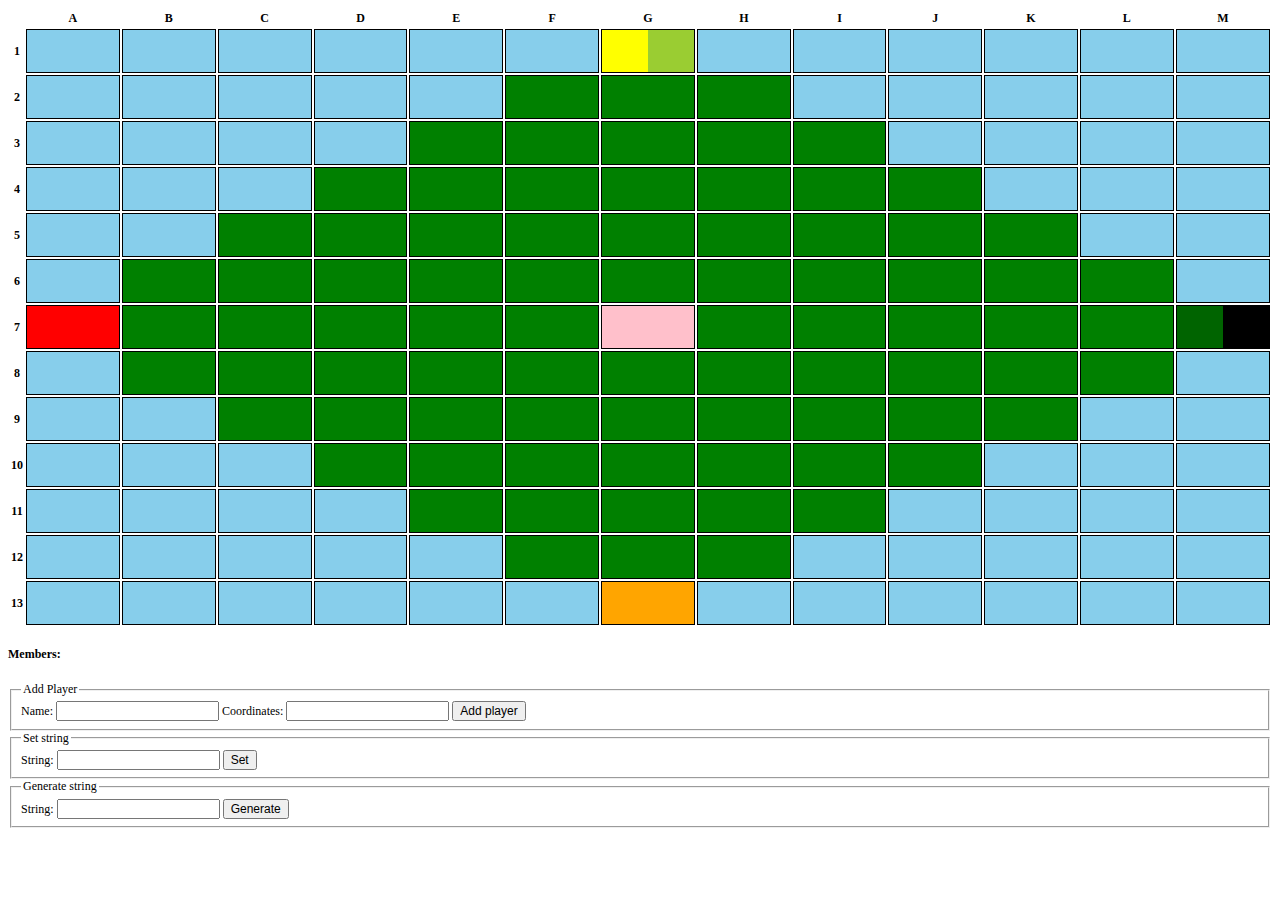
<file: client/index.html>
<!DOCTYPE html>
<html>
  <head>
    <link href="styles.css" type="text/css" rel="stylesheet" />
  </head>
  <body onload="init()">
    <!--The Grid.-->
    <table>
      <tr><th></th><th>A</th><th>B</th><th>C</th><th>D</th><th>E</th><th>F</th><th>G</th><th>H</th><th>I</th><th>J</th><th>K</th><th>L</th><th>M</th></tr>
      <tr><th>1</th><td class="gridcell" id="A1"></td><td class="gridcell" id="B1"></td><td class="gridcell" id="C1"></td><td class="gridcell" id="D1"></td><td class="gridcell" id="E1"></td><td class="gridcell" id="F1"></td><td class="gridcell" id="G1"></td><td class="gridcell" id="H1"></td><td class="gridcell" id="I1"></td><td class="gridcell" id="J1"></td><td class="gridcell" id="K1"></td><td class="gridcell" id="L1"></td><td class="gridcell" id="M1"></td></tr>
      <tr><th>2</th><td class="gridcell" id="A2"></td><td class="gridcell" id="B2"></td><td class="gridcell" id="C2"></td><td class="gridcell" id="D2"></td><td class="gridcell" id="E2"></td><td class="gridcell" id="F2"></td><td class="gridcell" id="G2"></td><td class="gridcell" id="H2"></td><td class="gridcell" id="I2"></td><td class="gridcell" id="J2"></td><td class="gridcell" id="K2"></td><td class="gridcell" id="L2"></td><td class="gridcell" id="M2"></td></tr>
      <tr><th>3</th><td class="gridcell" id="A3"></td><td class="gridcell" id="B3"></td><td class="gridcell" id="C3"></td><td class="gridcell" id="D3"></td><td class="gridcell" id="E3"></td><td class="gridcell" id="F3"></td><td class="gridcell" id="G3"></td><td class="gridcell" id="H3"></td><td class="gridcell" id="I3"></td><td class="gridcell" id="J3"></td><td class="gridcell" id="K3"></td><td class="gridcell" id="L3"></td><td class="gridcell" id="M3"></td></tr>
      <tr><th>4</th><td class="gridcell" id="A4"></td><td class="gridcell" id="B4"></td><td class="gridcell" id="C4"></td><td class="gridcell" id="D4"></td><td class="gridcell" id="E4"></td><td class="gridcell" id="F4"></td><td class="gridcell" id="G4"></td><td class="gridcell" id="H4"></td><td class="gridcell" id="I4"></td><td class="gridcell" id="J4"></td><td class="gridcell" id="K4"></td><td class="gridcell" id="L4"></td><td class="gridcell" id="M4"></td></tr>
      <tr><th>5</th><td class="gridcell" id="A5"></td><td class="gridcell" id="B5"></td><td class="gridcell" id="C5"></td><td class="gridcell" id="D5"></td><td class="gridcell" id="E5"></td><td class="gridcell" id="F5"></td><td class="gridcell" id="G5"></td><td class="gridcell" id="H5"></td><td class="gridcell" id="I5"></td><td class="gridcell" id="J5"></td><td class="gridcell" id="K5"></td><td class="gridcell" id="L5"></td><td class="gridcell" id="M5"></td></tr>
      <tr><th>6</th><td class="gridcell" id="A6"></td><td class="gridcell" id="B6"></td><td class="gridcell" id="C6"></td><td class="gridcell" id="D6"></td><td class="gridcell" id="E6"></td><td class="gridcell" id="F6"></td><td class="gridcell" id="G6"></td><td class="gridcell" id="H6"></td><td class="gridcell" id="I6"></td><td class="gridcell" id="J6"></td><td class="gridcell" id="K6"></td><td class="gridcell" id="L6"></td><td class="gridcell" id="M6"></td></tr>
      <tr><th>7</th><td class="gridcell" id="A7"></td><td class="gridcell" id="B7"></td><td class="gridcell" id="C7"></td><td class="gridcell" id="D7"></td><td class="gridcell" id="E7"></td><td class="gridcell" id="F7"></td><td class="gridcell" id="G7"></td><td class="gridcell" id="H7"></td><td class="gridcell" id="I7"></td><td class="gridcell" id="J7"></td><td class="gridcell" id="K7"></td><td class="gridcell" id="L7"></td><td class="gridcell" id="M7"></td></tr>
      <tr><th>8</th><td class="gridcell" id="A8"></td><td class="gridcell" id="B8"></td><td class="gridcell" id="C8"></td><td class="gridcell" id="D8"></td><td class="gridcell" id="E8"></td><td class="gridcell" id="F8"></td><td class="gridcell" id="G8"></td><td class="gridcell" id="H8"></td><td class="gridcell" id="I8"></td><td class="gridcell" id="J8"></td><td class="gridcell" id="K8"></td><td class="gridcell" id="L8"></td><td class="gridcell" id="M8"></td></tr>
      <tr><th>9</th><td class="gridcell" id="A9"></td><td class="gridcell" id="B9"></td><td class="gridcell" id="C9"></td><td class="gridcell" id="D9"></td><td class="gridcell" id="E9"></td><td class="gridcell" id="F9"></td><td class="gridcell" id="G9"></td><td class="gridcell" id="H9"></td><td class="gridcell" id="I9"></td><td class="gridcell" id="J9"></td><td class="gridcell" id="K9"></td><td class="gridcell" id="L9"></td><td class="gridcell" id="M9"></td></tr>
      <tr><th>10</th><td class="gridcell" id="A10"></td><td class="gridcell" id="B10"></td><td class="gridcell" id="C10"></td><td class="gridcell" id="D10"></td><td class="gridcell" id="E10"></td><td class="gridcell" id="F10"></td><td class="gridcell" id="G10"></td><td class="gridcell" id="H10"></td><td class="gridcell" id="I10"></td><td class="gridcell" id="J10"></td><td class="gridcell" id="K10"></td><td class="gridcell" id="L10"></td><td class="gridcell" id="M10"></td></tr>
      <tr><th>11</th><td class="gridcell" id="A11"></td><td class="gridcell" id="B11"></td><td class="gridcell" id="C11"></td><td class="gridcell" id="D11"></td><td class="gridcell" id="E11"></td><td class="gridcell" id="F11"></td><td class="gridcell" id="G11"></td><td class="gridcell" id="H11"></td><td class="gridcell" id="I11"></td><td class="gridcell" id="J11"></td><td class="gridcell" id="K11"></td><td class="gridcell" id="L11"></td><td class="gridcell" id="M11"></td></tr>
      <tr><th>12</th><td class="gridcell" id="A12"></td><td class="gridcell" id="B12"></td><td class="gridcell" id="C12"></td><td class="gridcell" id="D12"></td><td class="gridcell" id="E12"></td><td class="gridcell" id="F12"></td><td class="gridcell" id="G12"></td><td class="gridcell" id="H12"></td><td class="gridcell" id="I12"></td><td class="gridcell" id="J12"></td><td class="gridcell" id="K12"></td><td class="gridcell" id="L12"></td><td class="gridcell" id="M12"></td></tr>
      <tr><th>13</th><td class="gridcell" id="A13"></td><td class="gridcell" id="B13"></td><td class="gridcell" id="C13"></td><td class="gridcell" id="D13"></td><td class="gridcell" id="E13"></td><td class="gridcell" id="F13"></td><td class="gridcell" id="G13"></td><td class="gridcell" id="H13"></td><td class="gridcell" id="I13"></td><td class="gridcell" id="J13"></td><td class="gridcell" id="K13"></td><td class="gridcell" id="L13"></td><td class="gridcell" id="M13"></td></tr>
    </table>

    <!--Bomb count and controls-->
    <!--<div>
      <h5>Bombs remaining</h5>
      <p id="bomb-count"></p>
    </div>
    -->
    <!--TODO-->

    <!-- Player control area-->
    <!--TODO-->

    <!--List of members + kill/revive-->
    <div>
      <h5>Members:</h5>
      <ul id="members-list"></ul>
    </div>

    <!--Add Player-->
    <div id="new-player-area">
      <form name="new-player-form" action="javascript:void(0);">
        <fieldset>
          <legend>Add Player</legend>
          <label for="player-name">Name: </label>
          <input id="new-player-name" type="text" name="player-name" />
          <label for="player-coords">Coordinates: </label>
          <input id="new-player-coords" type="text" name="player-coords" />
          <button type="submit" onclick="newPlayer();">Add player</button>
        </fieldset>
      </form>
    </div>

    <!--Input config string-->
    <div id="read-string-area">
      <form name="read-string-form" action="javascript:void(0);">
        <fieldset>
          <legend>Set string</legend>
          <label for="">String: </label>
          <input id="input-string" type="text" name="string" />
          <button type="submit" onclick="setString();">Set</button>
        </fieldset>
      </form>
    </div>

    <!--Generate config string-->
    <div id="gen-string-area">
      <form name="gen-string-form" action="javascript:void(0);">
        <fieldset>
          <legend>Generate string</legend>
          <label for="">String: </label>
          <input id="generated-string" type="text" name="string" />
          <button type="submit" onclick="generateString();">Generate</button>
        </fieldset>
      </form>
    </div>

    <script src="script.js"></script>
  </body>
</html>
</file>
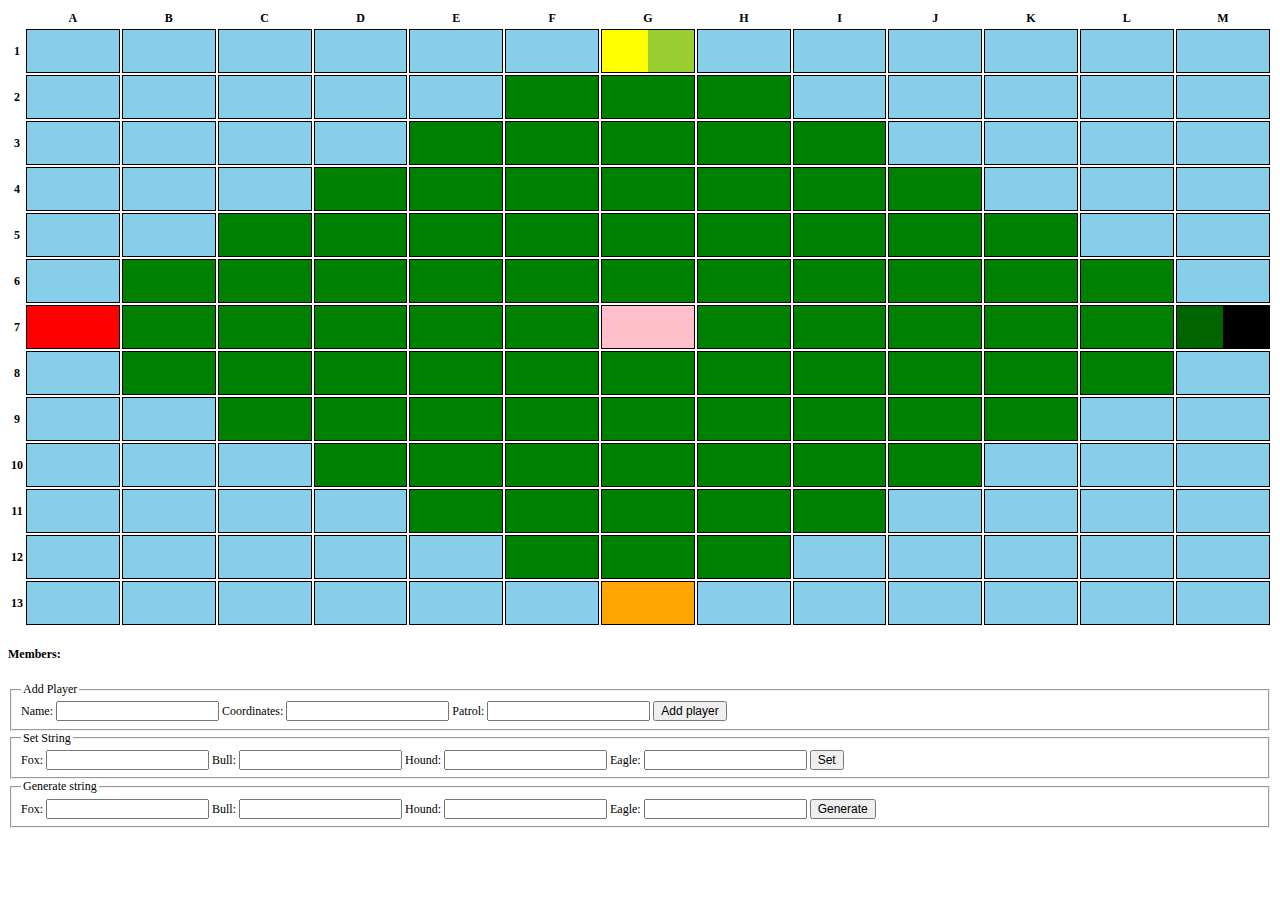
<file: server/index.html>
<!DOCTYPE html>
<html>
  <head>
    <link href="styles.css" type="text/css" rel="stylesheet" />
  </head>
  <body onload="init()">
    <!--The Grid.-->
    <table>
      <tr><th></th><th>A</th><th>B</th><th>C</th><th>D</th><th>E</th><th>F</th><th>G</th><th>H</th><th>I</th><th>J</th><th>K</th><th>L</th><th>M</th></tr>
      <tr><th>1</th><td class="gridcell" id="A1"></td><td class="gridcell" id="B1"></td><td class="gridcell" id="C1"></td><td class="gridcell" id="D1"></td><td class="gridcell" id="E1"></td><td class="gridcell" id="F1"></td><td class="gridcell" id="G1"></td><td class="gridcell" id="H1"></td><td class="gridcell" id="I1"></td><td class="gridcell" id="J1"></td><td class="gridcell" id="K1"></td><td class="gridcell" id="L1"></td><td class="gridcell" id="M1"></td></tr>
      <tr><th>2</th><td class="gridcell" id="A2"></td><td class="gridcell" id="B2"></td><td class="gridcell" id="C2"></td><td class="gridcell" id="D2"></td><td class="gridcell" id="E2"></td><td class="gridcell" id="F2"></td><td class="gridcell" id="G2"></td><td class="gridcell" id="H2"></td><td class="gridcell" id="I2"></td><td class="gridcell" id="J2"></td><td class="gridcell" id="K2"></td><td class="gridcell" id="L2"></td><td class="gridcell" id="M2"></td></tr>
      <tr><th>3</th><td class="gridcell" id="A3"></td><td class="gridcell" id="B3"></td><td class="gridcell" id="C3"></td><td class="gridcell" id="D3"></td><td class="gridcell" id="E3"></td><td class="gridcell" id="F3"></td><td class="gridcell" id="G3"></td><td class="gridcell" id="H3"></td><td class="gridcell" id="I3"></td><td class="gridcell" id="J3"></td><td class="gridcell" id="K3"></td><td class="gridcell" id="L3"></td><td class="gridcell" id="M3"></td></tr>
      <tr><th>4</th><td class="gridcell" id="A4"></td><td class="gridcell" id="B4"></td><td class="gridcell" id="C4"></td><td class="gridcell" id="D4"></td><td class="gridcell" id="E4"></td><td class="gridcell" id="F4"></td><td class="gridcell" id="G4"></td><td class="gridcell" id="H4"></td><td class="gridcell" id="I4"></td><td class="gridcell" id="J4"></td><td class="gridcell" id="K4"></td><td class="gridcell" id="L4"></td><td class="gridcell" id="M4"></td></tr>
      <tr><th>5</th><td class="gridcell" id="A5"></td><td class="gridcell" id="B5"></td><td class="gridcell" id="C5"></td><td class="gridcell" id="D5"></td><td class="gridcell" id="E5"></td><td class="gridcell" id="F5"></td><td class="gridcell" id="G5"></td><td class="gridcell" id="H5"></td><td class="gridcell" id="I5"></td><td class="gridcell" id="J5"></td><td class="gridcell" id="K5"></td><td class="gridcell" id="L5"></td><td class="gridcell" id="M5"></td></tr>
      <tr><th>6</th><td class="gridcell" id="A6"></td><td class="gridcell" id="B6"></td><td class="gridcell" id="C6"></td><td class="gridcell" id="D6"></td><td class="gridcell" id="E6"></td><td class="gridcell" id="F6"></td><td class="gridcell" id="G6"></td><td class="gridcell" id="H6"></td><td class="gridcell" id="I6"></td><td class="gridcell" id="J6"></td><td class="gridcell" id="K6"></td><td class="gridcell" id="L6"></td><td class="gridcell" id="M6"></td></tr>
      <tr><th>7</th><td class="gridcell" id="A7"></td><td class="gridcell" id="B7"></td><td class="gridcell" id="C7"></td><td class="gridcell" id="D7"></td><td class="gridcell" id="E7"></td><td class="gridcell" id="F7"></td><td class="gridcell" id="G7"></td><td class="gridcell" id="H7"></td><td class="gridcell" id="I7"></td><td class="gridcell" id="J7"></td><td class="gridcell" id="K7"></td><td class="gridcell" id="L7"></td><td class="gridcell" id="M7"></td></tr>
      <tr><th>8</th><td class="gridcell" id="A8"></td><td class="gridcell" id="B8"></td><td class="gridcell" id="C8"></td><td class="gridcell" id="D8"></td><td class="gridcell" id="E8"></td><td class="gridcell" id="F8"></td><td class="gridcell" id="G8"></td><td class="gridcell" id="H8"></td><td class="gridcell" id="I8"></td><td class="gridcell" id="J8"></td><td class="gridcell" id="K8"></td><td class="gridcell" id="L8"></td><td class="gridcell" id="M8"></td></tr>
      <tr><th>9</th><td class="gridcell" id="A9"></td><td class="gridcell" id="B9"></td><td class="gridcell" id="C9"></td><td class="gridcell" id="D9"></td><td class="gridcell" id="E9"></td><td class="gridcell" id="F9"></td><td class="gridcell" id="G9"></td><td class="gridcell" id="H9"></td><td class="gridcell" id="I9"></td><td class="gridcell" id="J9"></td><td class="gridcell" id="K9"></td><td class="gridcell" id="L9"></td><td class="gridcell" id="M9"></td></tr>
      <tr><th>10</th><td class="gridcell" id="A10"></td><td class="gridcell" id="B10"></td><td class="gridcell" id="C10"></td><td class="gridcell" id="D10"></td><td class="gridcell" id="E10"></td><td class="gridcell" id="F10"></td><td class="gridcell" id="G10"></td><td class="gridcell" id="H10"></td><td class="gridcell" id="I10"></td><td class="gridcell" id="J10"></td><td class="gridcell" id="K10"></td><td class="gridcell" id="L10"></td><td class="gridcell" id="M10"></td></tr>
      <tr><th>11</th><td class="gridcell" id="A11"></td><td class="gridcell" id="B11"></td><td class="gridcell" id="C11"></td><td class="gridcell" id="D11"></td><td class="gridcell" id="E11"></td><td class="gridcell" id="F11"></td><td class="gridcell" id="G11"></td><td class="gridcell" id="H11"></td><td class="gridcell" id="I11"></td><td class="gridcell" id="J11"></td><td class="gridcell" id="K11"></td><td class="gridcell" id="L11"></td><td class="gridcell" id="M11"></td></tr>
      <tr><th>12</th><td class="gridcell" id="A12"></td><td class="gridcell" id="B12"></td><td class="gridcell" id="C12"></td><td class="gridcell" id="D12"></td><td class="gridcell" id="E12"></td><td class="gridcell" id="F12"></td><td class="gridcell" id="G12"></td><td class="gridcell" id="H12"></td><td class="gridcell" id="I12"></td><td class="gridcell" id="J12"></td><td class="gridcell" id="K12"></td><td class="gridcell" id="L12"></td><td class="gridcell" id="M12"></td></tr>
      <tr><th>13</th><td class="gridcell" id="A13"></td><td class="gridcell" id="B13"></td><td class="gridcell" id="C13"></td><td class="gridcell" id="D13"></td><td class="gridcell" id="E13"></td><td class="gridcell" id="F13"></td><td class="gridcell" id="G13"></td><td class="gridcell" id="H13"></td><td class="gridcell" id="I13"></td><td class="gridcell" id="J13"></td><td class="gridcell" id="K13"></td><td class="gridcell" id="L13"></td><td class="gridcell" id="M13"></td></tr>
    </table>

    <!--Bomb count and controls-->
    <!--<div>
      <h5>Bombs remaining</h5>
      <p id="bomb-count"></p>
    </div>
    -->
    <!--TODO-->

    <!-- Player control area-->
    <!--TODO-->

    <!--List of members + kill/revive-->
    <div>
      <h5>Members:</h5>
      <ul id="members-list"></ul>
    </div>

    <!--Add Player-->
    <div id="new-player-area">
      <form name="new-player-form" action="javascript:void(0);">
        <fieldset>
          <legend>Add Player</legend>
          <label for="player-name">Name: </label>
          <input id="new-player-name" type="text" name="player-name" />
          <label for="player-coords">Coordinates: </label>
          <input id="new-player-coords" type="text" name="player-coords" />
          <label for="player-patrol">Patrol: </label>
          <input id="new-player-patrol" type="text" name="player-patrol" />
          <button type="submit" onclick="newPlayer();">Add player</button>
        </fieldset>
      </form>
    </div>

    <!--Input config string-->
    <div id="read-string-area">
      <form name="read-string-form" action="javascript:void(0);">
        <fieldset>
          <legend>Set String</legend>
          <label for="fox-string">Fox: </label>
          <input id="input-string-fox" type="text" name="fox-string" />
          <label for="bull-string">Bull: </label>
          <input id="input-string-bull" type="text" name="bull-string" />
          <label for="hound-string">Hound: </label>
          <input id="input-string-hound" type="text" name="hound-string" />
          <label for="eagle-string">Eagle: </label>
          <input id="input-string-eagle" type="text" name="eagle-string" />
          <button type="submit" onclick="setString();">Set</button>
        </fieldset>
      </form>
    </div>

    <!--Generate config string-->
    <div id="gen-string-area">
      <form name="gen-string-form" action="javascript:void(0);">
        <fieldset>
          <legend>Generate string</legend>
          <label for="string-fox">Fox: </label>
          <input id="generated-string-fox" type="text" name="string-fox" />
          <label for="string-bull">Bull: </label>
          <input id="generated-string-bull" type="text" name="string-bull" />
          <label for="string-hound">Hound: </label>
          <input id="generated-string-hound" type="text" name="string-hound" />
          <label for="string-eagle">Eagle: </label>
          <input id="generated-string-eagle" type="text" name="string-eagle" />
          <button type="submit" onclick="generateString();">Generate</button>
        </fieldset>
      </form>
    </div>

    <script src="script.js"></script>
  </body>
</html>
</file>
<file: client/styles.css>
* {
  font-size: 12px;
}
td {
  width: 100px;
  height: 40px;
  border: 1px solid black;
}
td {
  background-color: skyblue;
}
.blank-space {
  background-color: transparent;
  pointer-events: none;
  height: 10px;
}
.accessible-cell {
  background-color: green;
}
.fox-member, .fox-base {
  background: linear-gradient(to right, yellow 50%, yellowgreen 50%);
  color: black;
  text-align: center;
}
.bull-member, .bull-base{
  background: red;
  color: white;
  text-align: center;
}
.hound-member, .hound-base {
  background: orange;
  color: black;
  text-align: center;
}
.eagle-member, .eagle-base{
  background: linear-gradient(to right, darkgreen 50%, black 50%);
  color: white;
  text-align: center;
}
.hospital {
  background-color: pink;
}

.legal-move {
  background-color: cyan;
}

.selected-member {
  background: white;
  color: black;
}
</file>
<file: server/styles.css>
* {
  font-size: 12px;
}
td {
  width: 100px;
  height: 40px;
  border: 1px solid black;
}
td {
  background-color: skyblue;
}
.blank-space {
  background-color: transparent;
  pointer-events: none;
  height: 10px;
}
.accessible-cell {
  background-color: green;
}
.fox-member, .fox-base {
  background: linear-gradient(to right, yellow 50%, yellowgreen 50%);
  color: black;
  text-align: center;
}
.bull-member, .bull-base{
  background: red;
  color: white;
  text-align: center;
}
.hound-member, .hound-base {
  background: orange;
  color: black;
  text-align: center;
}
.eagle-member, .eagle-base{
  background: linear-gradient(to right, darkgreen 50%, black 50%);
  color: white;
  text-align: center;
}
.hospital {
  background-color: pink;
}

.legal-move {
  background-color: cyan;
}

.selected-member {
  background: white;
  color: black;
}
</file>
